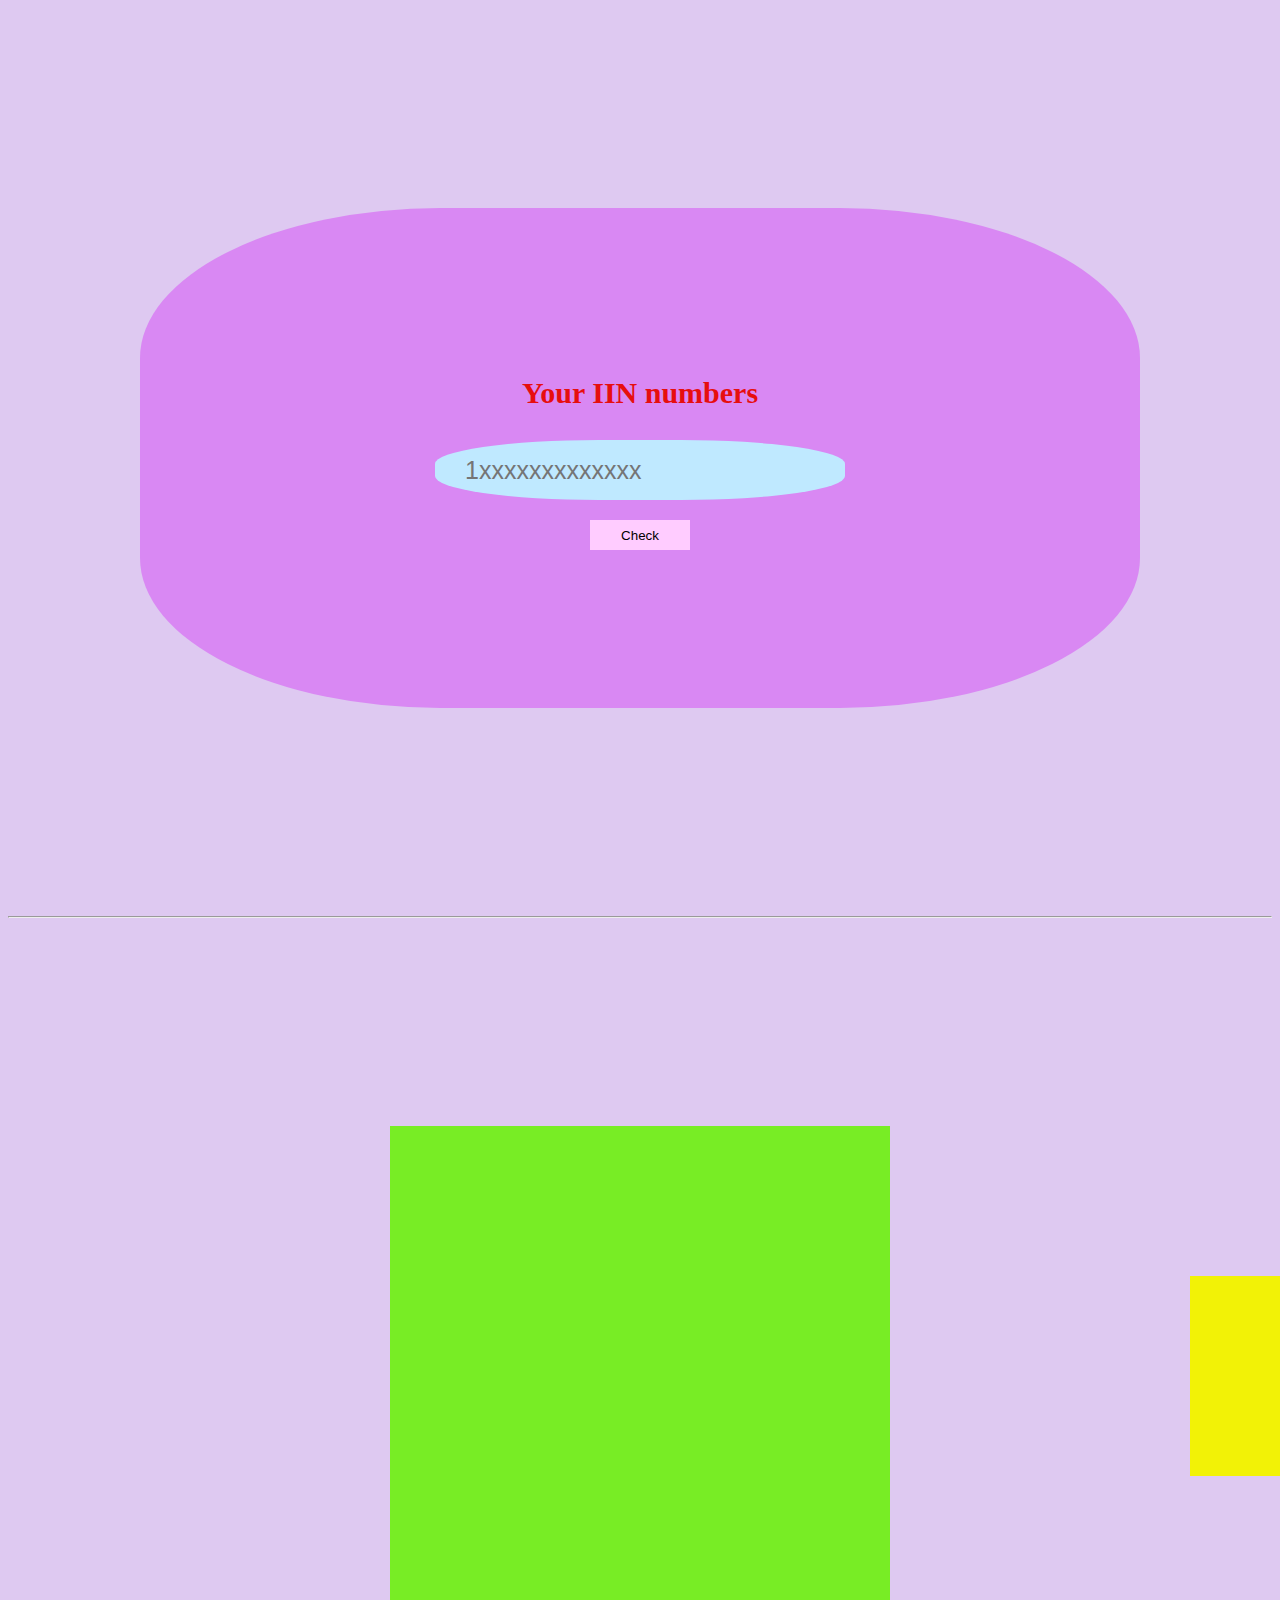
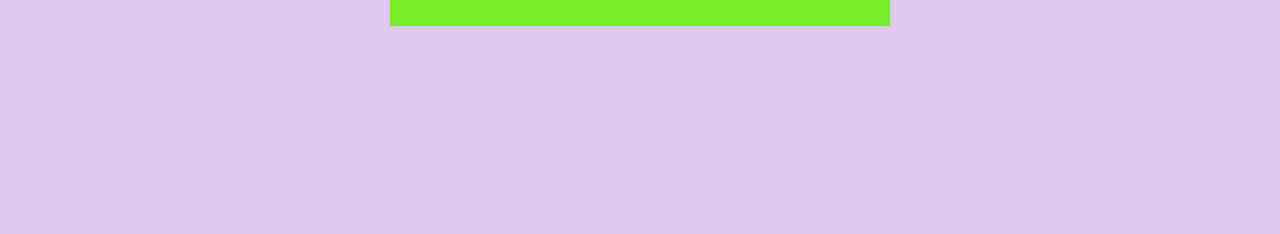
<file: 14-01_js2_Aygul/index.html>
<!DOCTYPE html>
<html lang="en">

<head>
    <meta charset="UTF-8">
    <meta http-equiv="X-UA-Compatible" content="IE=edge">
    <meta name="viewport" content="width=device-width, initial-scale=1.0">
    <title>home work1</title>
    <link rel="stylesheet" href="style.css">
</head>

<body>
    <div class="container">
        <div class="block">
            <label>Your IIN numbers</label>
            <input class="innInput" type="text" placeholder="1xxxxxxxxxxxxx">
            <button class="btnCheck">Check</button>
            <span class="innResult"></span>
        </div>
    </div>


    <hr>

    <div class="block2">
        <div class="relative">
            <div class="position">
            </div>
        </div>
    </div>


    <script src="script.js"></script>
</body>

</html>
</file>
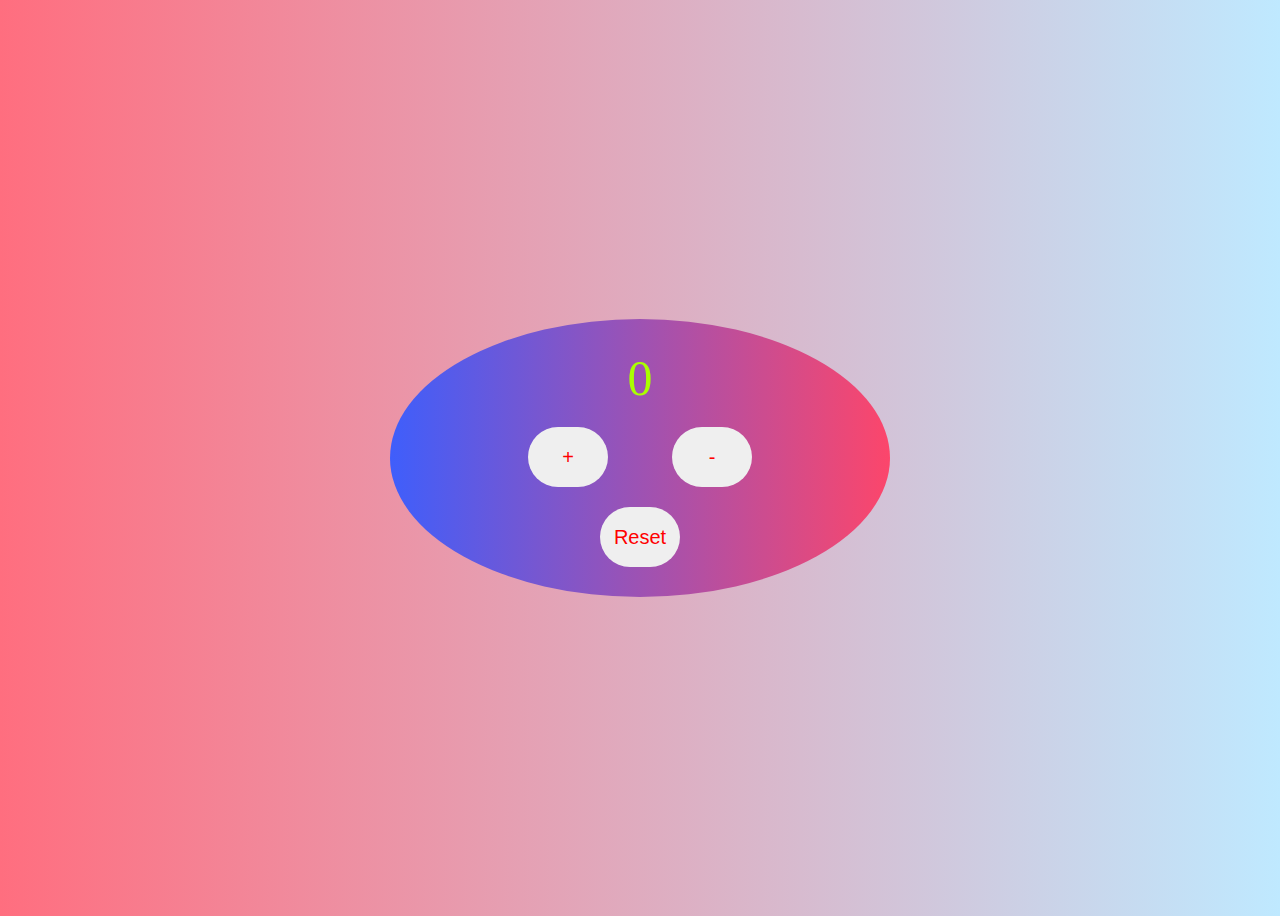
<file: HW-4/index.html>
<!doctype html>
<html lang="en">
<head>
    <meta charset="UTF-8">
    <meta name="viewport"
          content="width=device-width, user-scalable=no, initial-scale=1.0, maximum-scale=1.0, minimum-scale=1.0">
    <meta http-equiv="X-UA-Compatible" content="ie=edge">
    <title>HW-4</title>
    <link rel="stylesheet" href="style.css">
</head>
<body>
<div class="container">
    <div class="blocks">
        <span class="counter">0</span>
        <div>
            <button id="plus" onclick="changeCounter(plus)">+</button>
            <button id="minus" onclick="changeCounter(minus)">-</button>
        </div>
        <button id="reset" onclick="changeCounter(reset)">Reset</button>
    </div>
</div>


</body>
<script src="script.js"></script>
</html>
</file>
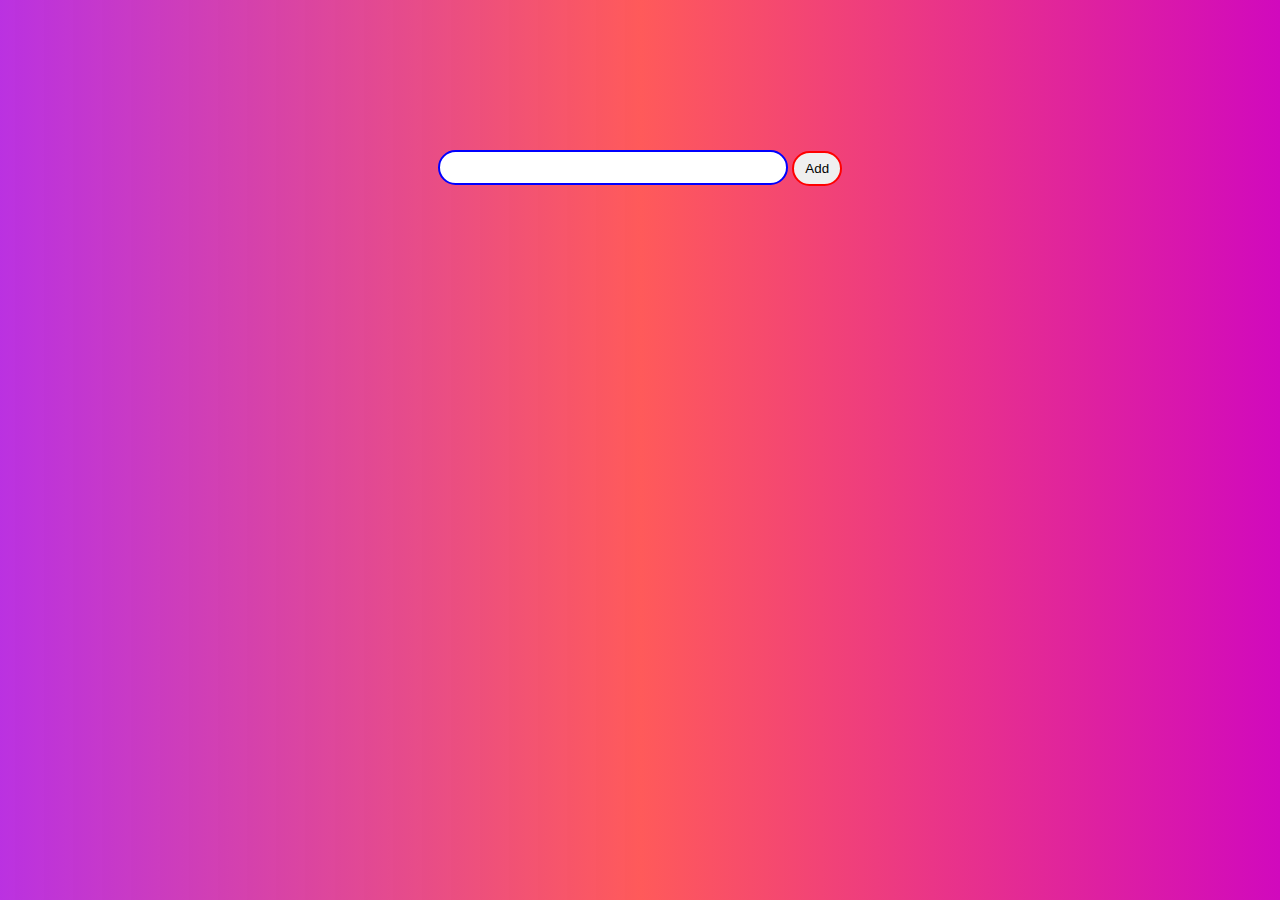
<file: HW_6/index.html>
<!doctype html>
<html lang="en">
<head>
    <meta charset="UTF-8">
    <meta name="viewport"
          content="width=device-width, user-scalable=no, initial-scale=1.0, maximum-scale=1.0, minimum-scale=1.0">
    <meta http-equiv="X-UA-Compatible" content="ie=edge">
    <title>HW_6</title>
    <link rel="stylesheet" href="style.css">
</head>
<body>
<div class="container">
    <div class="button_add">
        <div class="input">
            <input type="text" id="input">
            <button id="button">Add</button>
        </div>
        <div class="list">
        </div>
    </div>
</div>

</body>

<script src="script.js"></script>
</html>
</file>
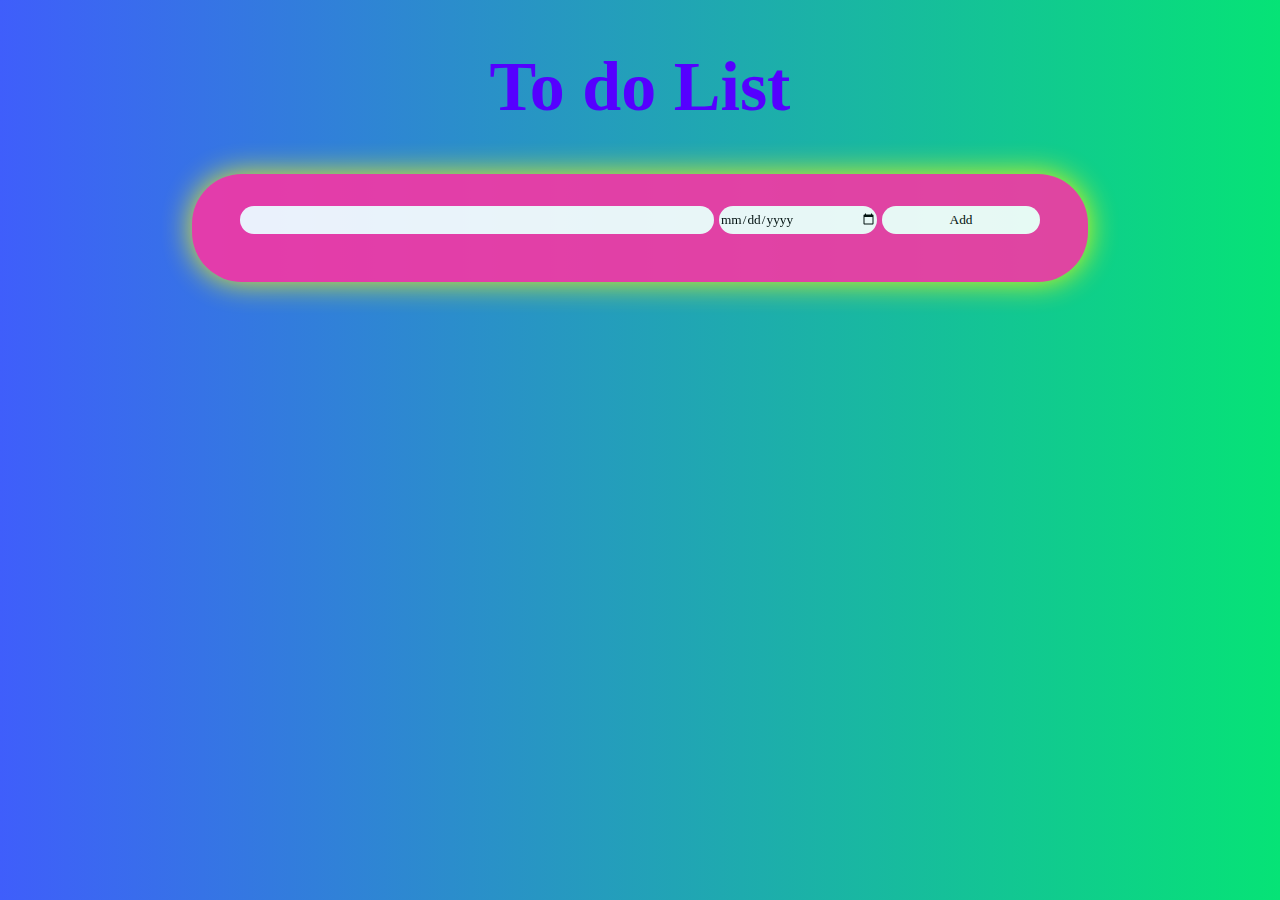
<file: Lesson 5/index.html>
<!doctype html>
<html lang="en">
<head>
    <meta charset="UTF-8">
    <meta name="viewport"
          content="width=device-width, user-scalable=no, initial-scale=1.0, maximum-scale=1.0, minimum-scale=1.0">
    <meta http-equiv="X-UA-Compatible" content="ie=edge">
    <title>lesson5</title>
    <link rel="stylesheet" href="style.css">
</head>
<body>
<!--<div class="container">-->
<!--    <div class="form">-->
<!--        <div class="header">-->
<!--            <input type="text" id="input">-->
<!--            <button id="button">Add</button>-->
<!--        </div>-->
<!--        <div class="list">-->

<!--        </div>-->
<!--    </div>-->
<!--</div>-->

</body>
<script src="script.js"></script>
</html>
</file>
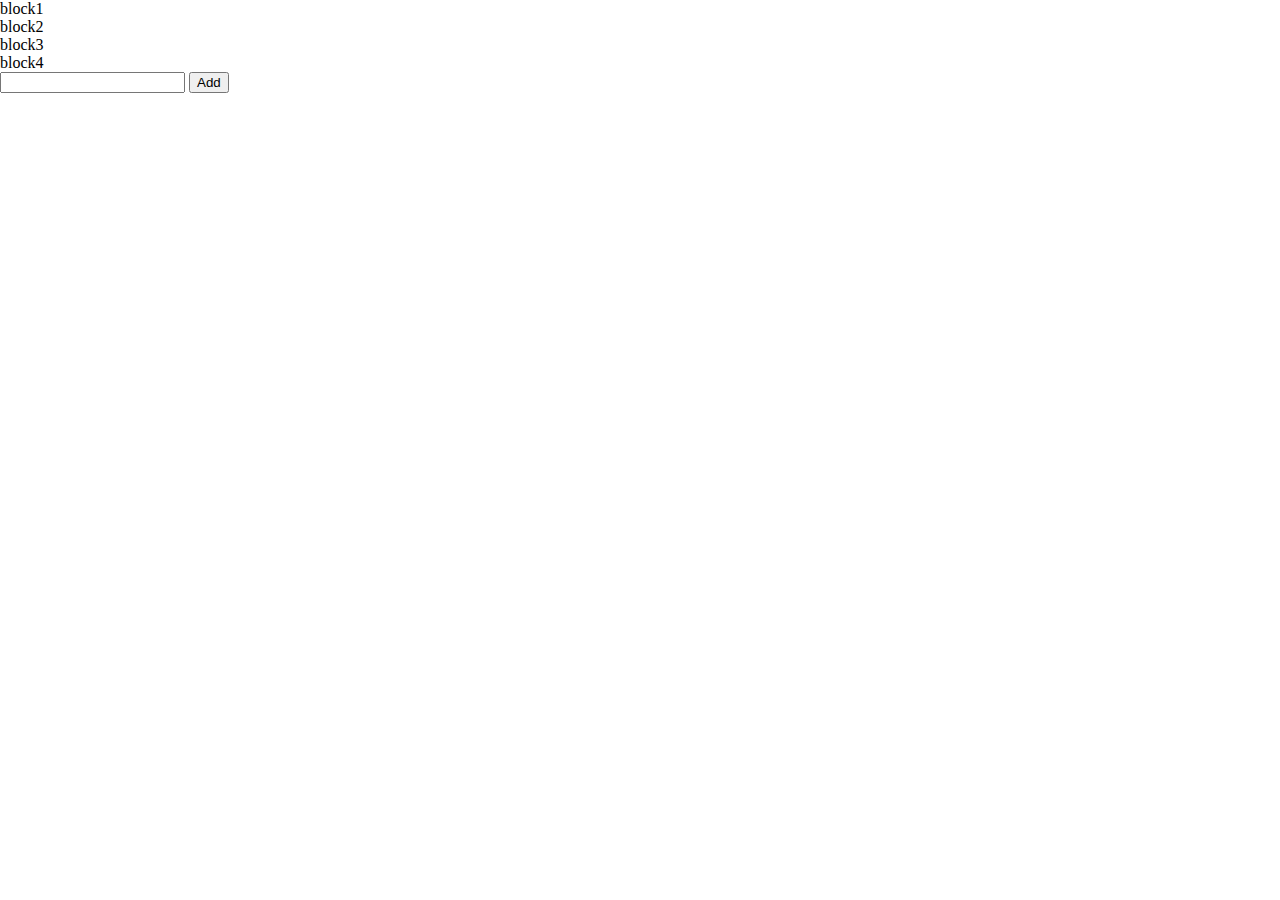
<file: LESSON4/index.html>
<!doctype html>
<html lang="en">
<head>
    <meta charset="UTF-8">
    <meta name="viewport"
          content="width=device-width, user-scalable=no, initial-scale=1.0, maximum-scale=1.0, minimum-scale=1.0">
    <meta http-equiv="X-UA-Compatible" content="ie=edge">
    <title>lesson4</title>
    <link rel="stylesheet" href="style.css">
</head>
<body>
    <div class="main">
        <div class="block">block1</div>
        <div class="block">block2</div>
        <div class="block this" id="block3">block3</div>
        <div class="block">block4</div>
    </div>

    <div class="test">
        <input type="text" id="input">
        <button id="button">Add</button>
    </div>
</body>
    <script src="script.js"></script>
</html>
</file>
<file: 14-01_js2_Aygul/style.css>
body {
    background-color: rgb(222, 201, 241);
}

.container {
    height: 100vh;
    display: flex;
    align-items: center;
    justify-content: center;
}

.block {
    width: 1000px;
    height: 500px;
    background: #d988f3;
    border-radius: 30%;
    display: flex;
    align-items: center;
    justify-content: center;
    flex-direction: column;
}

.block label {
    font-size: 30px;
    color: #e70e0e;
    font-family: "Dancing Script";
    font-weight: 700;
    margin: 10px 0;
}

.block input {
    width: 350px;
    height: 60px;
    border-radius: 40%;
    border: none;
    background: #bfe9ff;
    margin: 20px 0;
    padding: 0 30px;
    font-size: 25px;
}

.block button {
    width: 100px;
    height: 30px;
    border: none;
    background: #ffccff;
    display: flex;
    align-items: center;
    justify-content: center;
}

.block2 {
    height: 100vh;
    display: flex;
    align-items: center;
    justify-content: center;
}


.relative {
    width: 500px;
    height: 500px;
    background-color: #78ed25;
    position: relative;
}

.position {
    position: absolute;
    left: 0;
    bottom: 150px;
    width: 200px;
    height: 200px;
    background-color: rgb(242, 242, 6);
    transition: 15s;
}
</file>
<file: HW-4/style.css>
body {
     background: linear-gradient(to right, #ff6e7f, #bfe9ff);
}

.container {
    height: 100vh;
    display: flex;
    justify-content: center;
    align-items: center;
}

.blocks {
    width: 500px;
    background: linear-gradient(90deg, rgba(63,94,251,1) 0%, rgba(252,70,107,1) 100%);
    display: flex;
    align-items: center;
    justify-content: center;
    flex-direction: column;
    padding: 20px 0;
    border-radius: 50%;
}

.counter {
    font-size: 50px;
    color: #aaff00;
    margin: 10px 0;
}
div button {
    width: 80px;
    height: 60px;
    margin: 10px 30px;
    border-radius: 60px;
    border: none;
}
 button {
     font-size: 20px;
     color: red;
}
</file>
<file: HW_6/style.css>
* {
    box-sizing: border-box;
}

body {
    width: 100%;
    padding: 0;
    margin: 0;
    background: linear-gradient(90deg, rgba(180,30,222,0.9122242647058824) 0%, rgba(255,90,90,1) 50%, rgba(209,9,189,1) 100%);
    font-family: "Lucinda Grande", "Lucinda Sans Unicode", Helvetica, Arial, Verdana, sans-serif;
}

.container {
    padding: 150px 0;
    display: flex;
    justify-content: center;
    align-items: center;
}



.input input {
    width: 350px;
    height: 35px;
    padding: 0 20px;
    font-size: 16px;
    color: darkmagenta;
    border-radius: 20px;
    border: 2px solid blue;
}

.input button {
    width: 50px;
    height: 35px;
    border-radius: 20px;
    border: 2px solid red;
}

.input button:hover {
    background-color: #aaff00;
}

.todo li {
    color: #09f1bb;
    font-size: 20px;
    list-style: none;
}
</file>
<file: Lesson 5/style.css>
/*body {*/
/*    margin: 0;*/
/*    padding: 0;*/
/*    background: #aaff00;*/
/*}*/

/*.container {*/
/*    padding: 100px 0;*/
/*    display: flex;*/
/*    justify-content: center;*/
/*    align-items: center;*/
/*}*/

/*.form {*/
/*    width: 500px;*/
/*    border: 2px solid red;*/
/*    padding: 10px;*/
/*}*/

/*.header {*/
/*    display: flex;*/
/*    justify-content: space-between;*/
/*}*/

/*.header input {*/
/*    width: 80%;*/
/*    height: 30px;*/
/*    font-size: 18px;*/
/*}*/
/*li {*/
/*    list-style: none;*/
/*}*/

/*.header button {*/
/*    width: 20%;*/
/*}*/

/*.todoBlock {*/
/*    display: flex;*/
/*    justify-content: space-between;*/
/*    align-items: center;*/
/*}*/

/*.actions button {*/
/*    width: 150px;*/
/*    height: 30px;*/
/*    font-size: 10px;*/
/*    border: 2px solid white;*/
/*    text-align: center;*/
/*}*/

/*.todoBlock p {*/
/*    color: purple;*/
/*    font-size: 18px;*/
/*}*/

/*.change {*/
/*    background: aqua;*/
/*    color: blue;*/
/*}*/
/*.delete {*/
/*    background: yellow;*/
/*    color: blue;*/
/*}*/


body {
    margin: 0;
    padding: 0;
    box-sizing: border-box;
    width: 100%;
    background: linear-gradient(90deg, rgba(63,94,251,1) 0%, rgba(6,227,118,1) 100%);
}

.container {
    margin: 0 auto;
    width: 1000px;
    display: flex;
    flex-direction: column;
    justify-content: center;
    align-items: center;
}

h1 {
    font-family: cursive;
    font-size: 70px;
    color: #5500ff;
}

.mainBlock {
    width: 50em;
    background-color: rgb(248, 54, 164);
    margin-bottom: 2em;
    padding-left: 3em;
    padding-right: 3em;
    padding-bottom: 2em;
    padding-top: 2em;
    opacity: 0.9;
    box-shadow: 0 0 30px yellow;
    border-radius: 50px;
}


.mainBlock div {
    display: grid;
    grid-template-columns: 3fr 1fr 1fr;
    grid-column-gap: 5px;
}

.textIn {
    height: 2em;
    text-align: center;
    outline: none;
    border: none;
    border-radius: 30px;
}

#addBtn{
    border: none;
    background-color: #fff;
    color: #000;
    font-family: cursive;
    border-radius: 30px;
}

#addBtn:hover{
    background-color: rgb(243, 146, 146);
    color: white;
}

input[type='date']{
    font-family: cursive;
    border-radius: 30px;
    border: none;
}

ul {
    list-style: none;
    padding: 0;
}

li{
    display: grid;
    grid-template-columns: 10fr 1fr 1fr ;
    margin-top: 10px;
}

.deleteBtn{
    width: 80px;
    height: 30px;
    background-color: white;
    border: none;
    font-family: cursive;
}

.deleteBtn:hover{
    background-color: rgb(250, 37, 0);
    color: white;
}

.taskDone{
    text-decoration: none;
}

.done{
    text-decoration: line-through;
}
</file>
<file: LESSON4/style.css>
body {
    margin: 0;
    padding: 0;
}

#block3.active {
    background: red;
}
</file>
